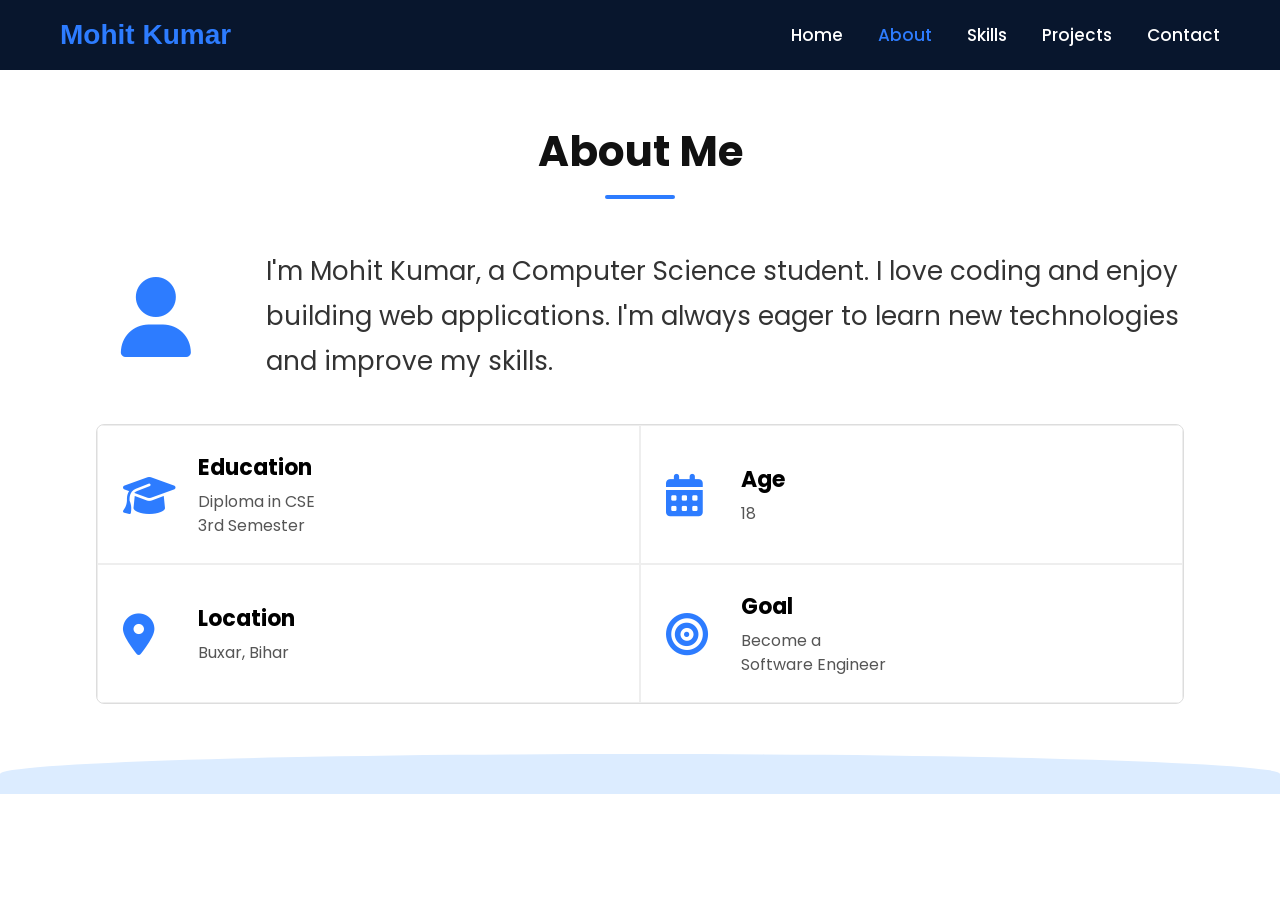
<file: indexport/about.html>
<!DOCTYPE html>
<html lang="en">
<head>
    <meta charset="UTF-8">
    <meta name="viewport" content="width=device-width, initial-scale=1.0">
    <title>About Me</title>

    <link rel="stylesheet" href="portabout.css">

    <link rel="stylesheet"
    href="https://cdnjs.cloudflare.com/ajax/libs/font-awesome/6.6.0/css/all.min.css">
</head>

<body>

 
    <nav class="navbar">

        <div class="logo">
            <h2>Mohit Kumar</h2>
        </div>

        <ul class="nav-links">

            <li><a href="index.html">Home</a></li>

            <li><a href="about.html" class="active">About</a></li>

            <li><a href="skills.html">Skills</a></li>

            <li><a href="project.html">Projects</a></li>

            <li><a href="contact.html">Contact</a></li>

        </ul>

    </nav>

    

    <section class="about">

        <h1>About Me</h1>

        <div class="line"></div>

        

        <div class="about-top">

            <div class="about-icon">

                <i class="fa-solid fa-user"></i>

            </div>

            <div class="about-text">

                <p>
                    I'm Mohit Kumar, a Computer Science student.
                    I love coding and enjoy building web applications.
                    I'm always eager to learn new technologies and improve
                    my skills.
                </p>

            </div>

        </div>


    

        <div class="info-box">

 
            <div class="box">

                <i class="fa-solid fa-graduation-cap"></i>

                <div>

                    <h3>Education</h3>

                    <p>Diploma in CSE</p>

                    <p>3rd Semester</p>

                </div>

            </div>


          

            <div class="box">

                <i class="fa-solid fa-calendar-days"></i>

                <div>

                    <h3>Age</h3>

                    <p>18</p>

                </div>

            </div>


           

            <div class="box">

                <i class="fa-solid fa-location-dot"></i>

                <div>

                    <h3>Location</h3>

                    <p>Buxar, Bihar</p>

                </div>

            </div>


           

            <div class="box">

                <i class="fa-solid fa-bullseye"></i>

                <div>

                    <h3>Goal</h3>

                    <p>Become a</p>

                    <p>Software Engineer</p>

                </div>

            </div>

        </div>

    </section>

    <div class="wave"></div>

</body>
</html>
</file>
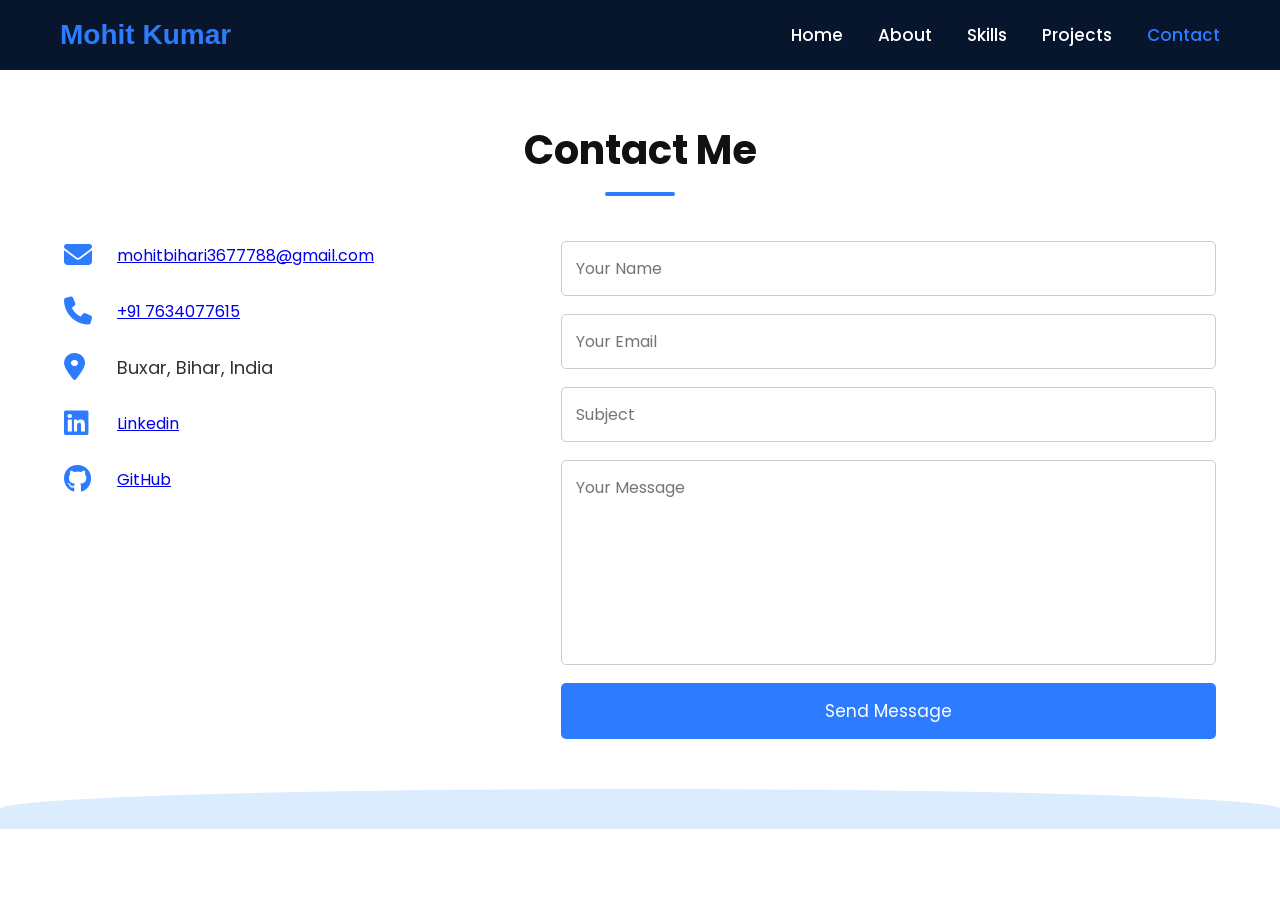
<file: indexport/contact.html>
<!DOCTYPE html>
<html lang="en">
<head>
    <meta charset="UTF-8">
    <meta name="viewport" content="width=device-width, initial-scale=1.0">
    <title>Contact</title>

    <link rel="stylesheet" href="portcontact.css">

    <link rel="stylesheet"
    href="https://cdnjs.cloudflare.com/ajax/libs/font-awesome/6.6.0/css/all.min.css">
</head>

<body>
 
<script>contact.js</script>
<nav class="navbar">

    <div class="logo">
        <h2>Mohit Kumar</h2>
    </div>

    <ul class="nav-links">

        <li><a href="index.html">Home</a></li>

        <li><a href="about.html">About</a></li>

        <li><a href="skills.html">Skills</a></li>

        <li><a href="project.html">Projects</a></li>

        <li><a href="contact.html" class="active">Contact</a></li>

    </ul>

</nav>

 

<section class="contact">

    <h1>Contact Me</h1>

    <div class="line"></div>

    <div class="contact-container">
 

        <div class="contact-info">

            <div class="info">

                <i class="fa-solid fa-envelope"></i>

                <a href="mailto:mohitbihari3677788@gmail.com">mohitbihari3677788@gmail.com</a>  

            </div>

            <div class="info">

                <i class="fa-solid fa-phone"></i>

                 <a href="tel:+917634077615">+91 7634077615</a>
            </div>

            <div class="info">

                <i class="fa-solid fa-location-dot"></i>

                <span>Buxar, Bihar, India</span>

            </div>

            <div class="info">

                <i class="fa-brands fa-linkedin"></i>

                <a href="https://www.linkedin.com/in/mohit-kumar-b5941940b"  target="_blank">Linkedin</a>

            </div>

            <div class="info">

                <i class="fa-brands fa-github"></i>

                 <a href="https://github.com/Mohitkumar413"> GitHub</a>

            </div>

        </div>

         

        <div class="contact-form">

            <form>

                <input type="text" placeholder="Your Name" required>

                <input type="email" placeholder="Your Email" required>

                <input type="text" placeholder="Subject" required>

                <textarea rows="7" placeholder="Your Message" required></textarea>

                <button type="submit">Send Message</button>

            </form>

        </div>

    </div>

</section>

<div class="wave"></div>

</body>
</html>
</file>
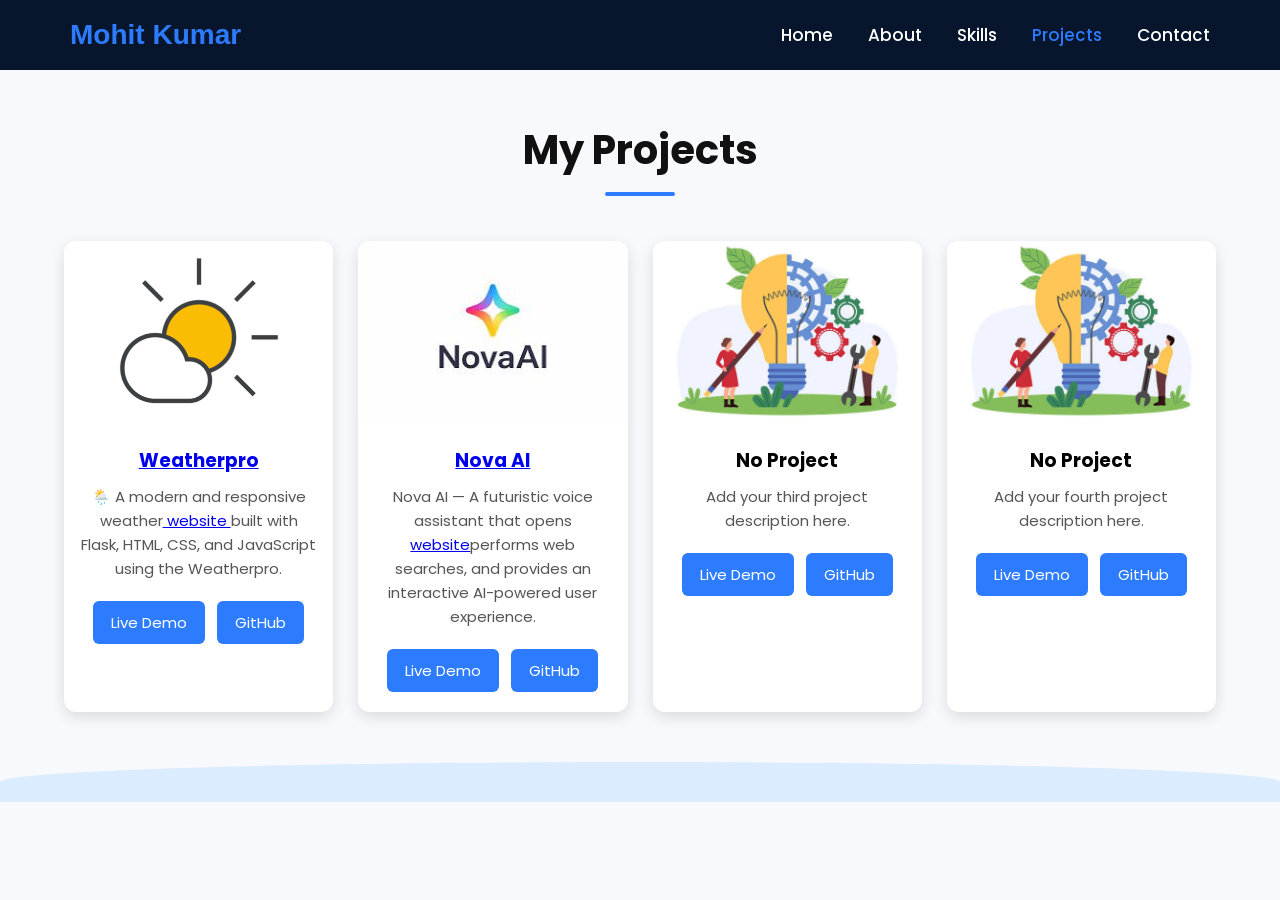
<file: indexport/project.html>
<!DOCTYPE html>
<html lang="en">
<head>
    <meta charset="UTF-8">
    <meta name="viewport" content="width=device-width, initial-scale=1.0">
    <title>Projects</title>

    <link rel="stylesheet" href="portproject.css">

    <link rel="stylesheet"
    href="https://cdnjs.cloudflare.com/ajax/libs/font-awesome/6.6.0/css/all.min.css">
</head>
<body>

 
<nav class="navbar">

    <div class="logo">
        <h2>Mohit Kumar</h2>
    </div>

    <ul>

        <li><a href="index.html">Home</a></li>

        <li><a href="about.html">About</a></li>

        <li><a href="skills.html">Skills</a></li>

        <li><a href="project.html" class="active">Projects</a></li>

        <li><a href="contact.html">Contact</a></li>

    </ul>

</nav>

 

<section class="projects">

    <h1>My Projects</h1>

    <div class="line"></div>

    <div class="project-container">
 

        <div class="card">

            <img src="wwather.png" alt="Project">

            <h3><a href="https://weatherpro-cmvf.onrender.com/">Weatherpro </a></h3>

            <p>
                🌦️ A modern and responsive weather<a href="https://weatherpro-cmvf.onrender.com/".> website </a>built with Flask, HTML, CSS, and JavaScript using the Weatherpro.
             </p>

            <div class="btns">

                <a href="#" target="_blank">Live Demo</a>

                <a href="https://github.com/Mohitkumar413/weatherpro.git">GitHub</a>

            </div>

        </div>


        

        <div class="card">

           <img src="novaai.jpeg"alt="Project">

            <h3><a href="https://novaai22.netlify.app/" > Nova AI </a></h3>

            <p>
               Nova AI — A futuristic voice assistant that opens <a href="https://novaai22.netlify.app/" >website</a>performs web searches, and provides an interactive AI-powered user experience.

             </p>

            <div class="btns">

                <a href="#">Live Demo</a>

                <a href="https://github.com/Mohitkumar413/NOVA-AI.git">GitHub</a>

            </div>

        </div>

 

        <div class="card">

            <img src="noproject.jpeg" alt="Project">

            <h3> No Project</h3>

            <p>
                Add your third project description here.
            </p>

            <div class="btns">

                <a href="#">Live Demo</a>

                <a href="#">GitHub</a>

            </div>

        </div>

 

        <div class="card">

            <img src="noproject.jpeg" alt="Project">

            <h3> No Project  </h3>

            <p>
                Add your fourth project description here.
            </p>

            <div class="btns">

                <a href="#">Live Demo</a>

                <a href="#">GitHub</a>

            </div>

        </div>

    </div>

</section>

<div class="wave"></div>

</body>
</html>
</file>
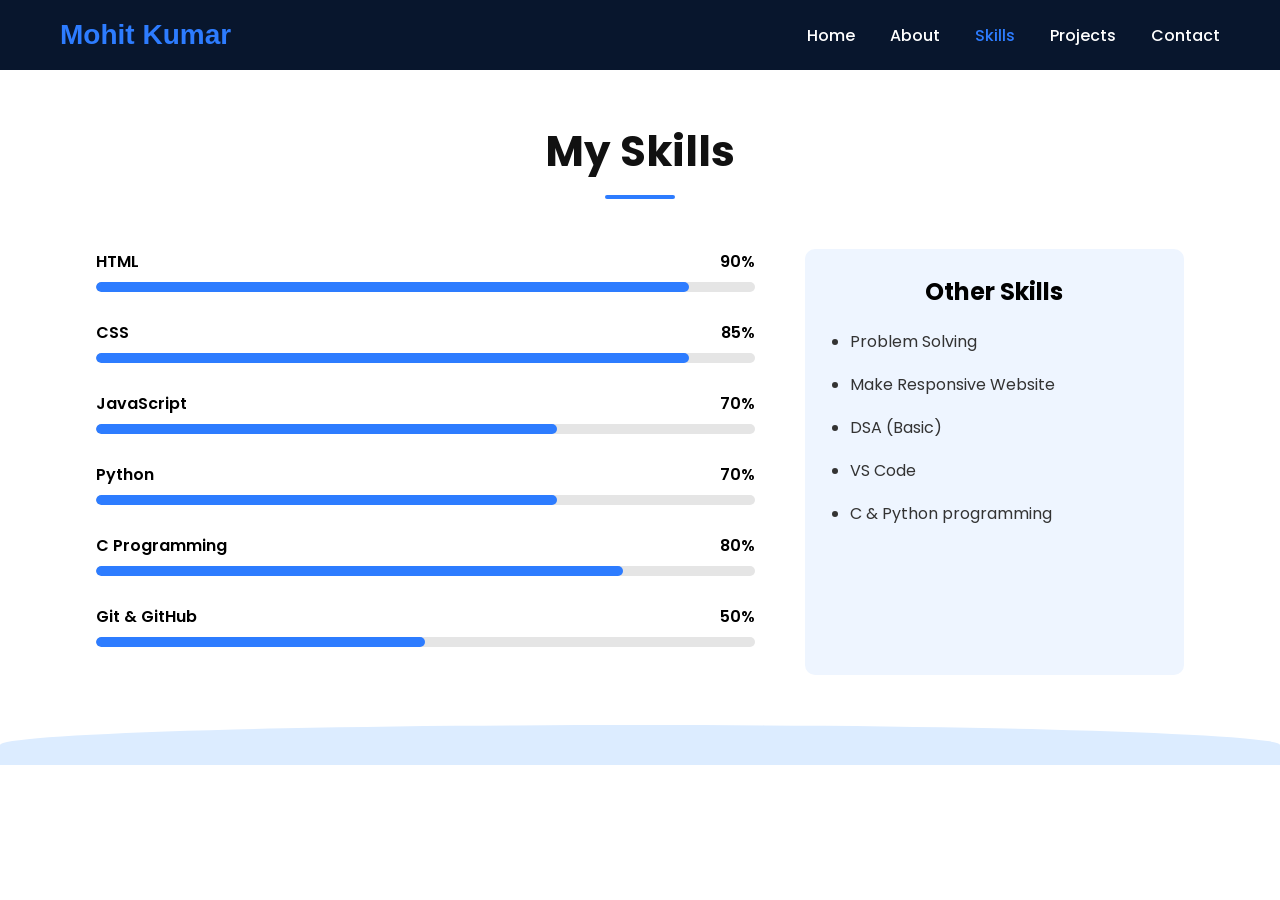
<file: indexport/skills.html>
<!DOCTYPE html>
<html lang="en">
<head>
<meta charset="UTF-8">
<meta name="viewport" content="width=device-width, initial-scale=1.0">

<title>Skills</title>

<link rel="stylesheet" href="portskill.css">

<link rel="stylesheet"
href="https://cdnjs.cloudflare.com/ajax/libs/font-awesome/6.6.0/css/all.min.css">

</head>

<body>

 

<nav class="navbar">

<div class="logo">
<h2>Mohit Kumar</h2>
</div>

<ul>

<li><a href="index.html">Home</a></li>

<li><a href="about.html">About</a></li>

<li><a href="skills.html" class="active">Skills</a></li>

<li><a href="project.html">Projects</a></li>

<li><a href="contact.html">Contact</a></li>

</ul>

</nav>


 

<section class="skills">

<h1>My Skills</h1>

<div class="line"></div>

<div class="skills-container">

<!-- Left -->

<div class="skill-left">

<div class="skill">

<div class="info">
<span>HTML</span>
<span>90%</span>
</div>

<div class="bar">
<div class="html"></div>
</div>

</div>


<div class="skill">

<div class="info">
<span>CSS</span>
<span>85%</span>
</div>

<div class="bar">
<div class="css"></div>
</div>

</div>


<div class="skill">

<div class="info">
<span>JavaScript</span>
<span>70%</span>
</div>

<div class="bar">
<div class="js"></div>
</div>

</div>


<div class="skill">

<div class="info">
<span>Python</span>
<span>70%</span>
</div>

<div class="bar">
<div class="python"></div>
</div>

</div>


<div class="skill">

<div class="info">
<span>C Programming</span>
<span>80%</span>
</div>

<div class="bar">
<div class="c"></div>
</div>

</div>


<div class="skill">

<div class="info">
<span>Git & GitHub</span>
<span>50%</span>
</div>

<div class="bar">
<div class="git"></div>
</div>

</div>

</div>


 

<div class="other-skills">

<h2>Other Skills</h2>

<ul>

<li>Problem Solving</li>

<li>Make Responsive Website</li>

<li>DSA (Basic)</li>

<li>VS Code</li>

<li>C & Python programming</li>

</ul>

</div>

</div>

</section>

<div class="wave"></div>

</body>
</html>
</file>
<file: indexport/portabout.css>
@import url('https://fonts.googleapis.com/css2?family=Poppins:wght@300;400;500;600;700&display=swap');

*{
    margin:0;
    padding:0;
    box-sizing:border-box;
    font-family:'Poppins',sans-serif;
}

body{
    background:#fff;
}
 

.navbar{
    width:100%;
    height:70px;
    background:#08162d;
    display:flex;
    justify-content:space-between;
    align-items:center;
    padding:0 60px;
}

.logo h2{
    color:#2d7cff;
    font-size:28px;
    font-family: 'Lucida Sans', 'Lucida Sans Regular', 'Lucida Grande', 'Lucida Sans Unicode', Geneva, Verdana, sans-serif;
}

.nav-links{
    display:flex;
    list-style:none;
    font-weight: 500;
}

.nav-links li{
    margin-left:35px;
}

.nav-links li a{
    color:#fff;
    text-decoration:none;
    transition:.3s;
    font-size:17px;
}

.nav-links li a:hover,
.nav-links li a.active{
    color:#2d7cff;
}


 

.about{
    width:85%;
    margin:50px auto;
}

.about h1{
    text-align:center;
    font-size:42px;
    color:#111;
}

.line{
    width:70px;
    height:4px;
    background:#2d7cff;
    margin:12px auto 50px;
    border-radius:10px;
}



.about-top{
    display:flex;
    align-items:center;
    gap:50px;
    margin-bottom:40px;
}

.about-icon{
    width:120px;
    display:flex;
    justify-content:center;
}

.about-icon i{
    font-size:80px;
    color:#2d7cff;
}

.about-text{
    flex:1;
}

.about-text p{
    font-size:26px;
    line-height:45px;
    color:#333;
}
 
.info-box{
    border:1px solid #ddd;
    border-radius:8px;
    display:grid;
    grid-template-columns:repeat(2,1fr);
    overflow:hidden;
}

.box{
    display:flex;
    align-items:center;
    gap:20px;
    padding:25px;
    border:1px solid #eee;
    transition:.3s;
}

.box:hover{
    background:#f8fbff;
}

.box i{
    font-size:42px;
    color:#2d7cff;
    min-width:55px;
}

.box h3{
    font-size:22px;
    margin-bottom:6px;
}

.box p{
    color:#555;
    line-height:24px;
}
.wave{
    width:100%;
    height:40px;
    background:#dcecff;
    border-radius:100% 100% 0 0;
}

.about{
    animation: fadeUp 1.1s ease;
}

@keyframes fadeUp{

    0%{
        opacity:0;
        transform:translateY(50px);
    }

    100%{
        opacity:1;
        transform:translateY(0);
    }

}
 
 
 
@media (max-width: 992px){

    .navbar{
        padding:15px 30px;
        flex-direction:column;
        height:auto;
    }

    .nav-links{
        margin-top:15px;
        flex-wrap:wrap;
        justify-content:center;
    }

    .nav-links li{
        margin:10px 15px;
    }

    .about{
        width:90%;
    }

    .about-top{
        flex-direction:column;
        text-align:center;
        gap:20px;
    }

    .about-icon{
        width:100%;
    }

    .about-text p{
        font-size:20px;
        line-height:35px;
    }

    .info-box{
        grid-template-columns:1fr;
    }

    .box{
        width:100%;
    }

}


@media (max-width:768px){

    .logo h2{
        font-size:24px;
    }

    .navbar{
        padding:15px;
    }

    .nav-links li{
        margin:8px 10px;
    }

    .nav-links li a{
        font-size:16px;
    }

    .about h1{
        font-size:34px;
    }

    .about-icon i{
        font-size:60px;
    }

    .about-text p{
        font-size:17px;
        line-height:30px;
    }

    .box{
        flex-direction:column;
        text-align:center;
        padding:20px;
    }

    .box i{
        font-size:35px;
        margin-bottom:10px;
    }

}


@media (max-width:480px){

    .navbar{
        padding:10px;
    }

    .logo h2{
        font-size:22px;
    }

    .nav-links{
        flex-direction:column;
        align-items:center;
    }

    .nav-links li{
        margin:8px 0;
    }

    .about{
        width:95%;
        margin:30px auto;
    }

    .about h1{
        font-size:28px;
    }

    .line{
        width:60px;
    }

    .about-text p{
        font-size:15px;
        line-height:26px;
    }

    .box h3{
        font-size:18px;
    }

    .box p{
        font-size:14px;
    }

}
</file>
<file: indexport/portcontact.css>
/* Google Font */
@import url('https://fonts.googleapis.com/css2?family=Poppins:wght@300;400;500;600;700&display=swap');

*{
    margin:0;
    padding:0;
    box-sizing:border-box;
    font-family:'Poppins',sans-serif;
}

body{
    background:#fff;
}

 

.navbar{
    width:100%;
    height:70px;
    background:#08162d;
    display:flex;
    justify-content:space-between;
    align-items:center;
    padding:0 60px;
}

.logo h2{
    color:#2d7cff;
    font-size:28px;
    font-family: 'Lucida Sans', 'Lucida Sans Regular', 'Lucida Grande', 'Lucida Sans Unicode', Geneva, Verdana, sans-serif;
}

.nav-links{
    display:flex;
    list-style:none;
    font-weight: 500;
}

.nav-links li{
    margin-left:35px;
}

.nav-links li a{
    color:#fff;
    text-decoration:none;
    font-size:17px;
    transition:0.3s;
}

.nav-links li a:hover,
.nav-links li a.active{
    color:#2d7cff;
}

.contact{
    width:90%;
    margin:50px auto;
}

.contact h1{
    text-align:center;
    font-size:40px;
    color:#111;
}

.line{
    width:70px;
    height:4px;
    background:#2d7cff;
    margin:12px auto 45px;
    border-radius:20px;
}

.contact-container{
    display:flex;
    justify-content:space-between;
    gap:60px;
}

/* Left Side */

.contact-info{
    width:40%;
}

.info{
    display:flex;
    align-items:center;
    margin-bottom:28px;
}

.info i{
    font-size:28px;
    color:#2d7cff;
    margin-right:18px;
    width:35px;
}

.info span{
    font-size:18px;
    color:#333;
}

/* Right Side */

.contact-form{
    width:60%;
}

.contact-form form{
    display:flex;
    flex-direction:column;
}

.contact-form input,
.contact-form textarea{
    width:100%;
    padding:14px;
    margin-bottom:18px;
    border:1px solid #ccc;
    border-radius:5px;
    outline:none;
    font-size:16px;
}

.contact-form input:focus,
.contact-form textarea:focus{
    border-color:#2d7cff;
}

.contact-form textarea{
    resize:none;
}

.contact-form button{
    padding:15px;
    background:#2d7cff;
    color:#fff;
    border:none;
    border-radius:5px;
    cursor:pointer;
    font-size:17px;
    transition:.3s;
}

.contact-form button:hover{
    background:#0d58dd;
}
.wave{
    width:100%;
    height:40px;
    background:#dcecff;
    border-radius:100% 100% 0 0;
}


.contact{
    animation: fadeUp 1.1s ease;
}

@keyframes fadeUp{

    0%{
        opacity:0;
        transform:translateY(50px);
    }

    100%{
        opacity:1;
        transform:translateY(0);
    }

}
 


@media(max-width:992px){

    .navbar{
        flex-direction:column;
        height:auto;
        padding:20px;
    }

    .nav-links{
        margin-top:15px;
        flex-wrap:wrap;
        justify-content:center;
    }

    .nav-links li{
        margin:10px 15px;
    }

    .contact-container{
        flex-direction:column;
    }

    .contact-info,
    .contact-form{
        width:100%;
    }

}

@media(max-width:768px){

    .contact{
        width:95%;
    }

    .contact h1{
        font-size:32px;
    }

    .logo h2{
        font-size:24px;
    }

    .nav-links li{
        margin:8px;
    }

    .info span{
        font-size:16px;
    }

}

@media(max-width:480px){

    .navbar{
        padding:15px;
    }

    .nav-links{
        flex-direction:column;
        align-items:center;
    }

    .nav-links li{
        margin:8px 0;
    }

    .contact h1{
        font-size:28px;
    }

    .line{
        width:55px;
    }

    .info{
        flex-wrap:wrap;
    }

    .info i{
        font-size:22px;
    }

    .info span{
        font-size:14px;
    }

    .contact-form input,
    .contact-form textarea{
        font-size:14px;
    }

    .contact-form button{
        font-size:15px;
    }

}
</file>
<file: indexport/portproject.css>
@import url('https://fonts.googleapis.com/css2?family=Poppins:wght@300;400;500;600;700&display=swap');

*{
    margin:0;
    padding:0;
    box-sizing:border-box;
    font-family:'Poppins',sans-serif;
}

body{
    background:#f8f9fc;
}
 

.navbar{
    width:100%;
    height:70px;
    background:#08162d;
    display:flex;
    justify-content:space-between;
    align-items:center;
    padding:0 70px;
}

.logo h2{
    color:#2d7cff;
    font-size:28px;
    font-family: 'Lucida Sans', 'Lucida Sans Regular', 'Lucida Grande', 'Lucida Sans Unicode', Geneva, Verdana, sans-serif;
    
}

.navbar ul{
    display:flex;
    list-style:none;
    font-weight: 500;
}

.navbar ul li{
    margin-left:35px;
}

.navbar ul li a{
    color:#fff;
    text-decoration:none;
    transition:.3s;
    font-size:17px;
}

.navbar ul li a:hover,
.navbar ul li a.active{
    color:#2d7cff;
}

 

.projects{
    width:90%;
    margin:50px auto;
}

.projects h1{
    text-align:center;
    font-size:40px;
    color:#111;
}

.line{
    width:70px;
    height:4px;
    background:#2d7cff;
    margin:12px auto 45px;
    border-radius:10px;
}

.project-container{
    display:grid;
    grid-template-columns:repeat(4,1fr);
    gap:25px;
}

.card{
    background:#fff;
    border-radius:12px;
    overflow:hidden;
    box-shadow:0 5px 15px rgba(0,0,0,.12);
    transition:.4s;
    padding-bottom:20px;
}

.card:hover{
    transform:translateY(-10px);
    box-shadow:0 10px 25px rgba(0,0,0,.2);
}

.card img{
    width:100%;
    height:180px;
    object-fit:cover;
}

.card h3{
    text-align:center;
    margin:18px 0 10px;
}

.card p{
    text-align:center;
    color:#555;
    padding:0 15px;
    font-size:15px;
    line-height:24px;
}

.btns{
    display:flex;
    justify-content:center;
    gap:12px;
    margin-top:20px;
}

.btns a{
    text-decoration:none;
    background:#2d7cff;
    color:#fff;
    padding:10px 18px;
    border-radius:6px;
    transition:.3s;
    font-size:15px;
}

.btns a:hover{
    background:#0f4ed6;
}

.wave{
    width:100%;
    height:40px;
    background:#dcecff;
    border-radius:100% 100% 0 0;
}


.projects{
    animation: fadeUp 1.1s ease;
}

@keyframes fadeUp{

    0%{
        opacity:0;
        transform:translateY(50px);
    }

    100%{
        opacity:1;
        transform:translateY(0);
    }

}

 

/*================ RESPONSIVE ================*/

@media(max-width:1200px){

.project-container{
    grid-template-columns:repeat(2,1fr);
}

}

@media(max-width:768px){

.navbar{
    flex-direction:column;
    height:auto;
    padding:20px;
}

.navbar ul{
    margin-top:15px;
    flex-wrap:wrap;
    justify-content:center;
}

.navbar ul li{
    margin:10px 15px;
}

.projects{
    width:95%;
}

.project-container{
    grid-template-columns:1fr;
}

.projects h1{
    font-size:34px;
}

.card img{
    height:220px;
}

}

@media(max-width:480px){

.logo h2{
    font-size:22px;
}

.navbar ul{
    flex-direction:column;
    align-items:center;
}

.navbar ul li{
    margin:8px 0;
}

.projects h1{
    font-size:28px;
}

.btns{
    flex-direction:column;
    align-items:center;
}

.btns a{
    width:80%;
    text-align:center;
}

.card img{
    height:180px;
}

}
</file>
<file: indexport/portskill.css>
/* Google Font */
@import url('https://fonts.googleapis.com/css2?family=Poppins:wght@300;400;500;600;700&display=swap');

*{
    margin:0;
    padding:0;
    box-sizing:border-box;
    font-family:'Poppins',sans-serif;
}

body{
    background:#ffffff;
}

 

.navbar{
    width:100%;
    height:70px;
    background:#08162d;
    display:flex;
    justify-content:space-between;
    align-items:center;
    padding:0 60px;
}

.logo h2{
    color:#2d7cff;
    font-size:28px;
    font-family: 'Lucida Sans', 'Lucida Sans Regular', 'Lucida Grande', 'Lucida Sans Unicode', Geneva, Verdana, sans-serif;
}

.navbar ul{
    display:flex;
    list-style:none;
    font-weight: 500;
}

.navbar ul li{
    margin-left:35px;
}

.navbar ul li a{
    color:#fff;
    text-decoration:none;
    transition:.3s;
}

.navbar ul li a:hover,
.navbar ul li a.active{
    color:#2d7cff;
}

 

.skills{
    width:85%;
    margin:50px auto;
}

.skills h1{
    text-align:center;
    font-size:42px;
    color:#111;
}

.line{
    width:70px;
    height:4px;
    background:#2d7cff;
    margin:12px auto 50px;
    border-radius:10px;
}

.skills-container{
    display:flex;
    justify-content:space-between;
    gap:50px;
}

.skill-left{
    flex:2;
}

.skill{
    margin-bottom:28px;
}

.info{
    display:flex;
    justify-content:space-between;
    margin-bottom:8px;
    font-weight:600;
}

.bar{
    width:100%;
    height:10px;
    background:#e5e5e5;
    border-radius:20px;
    overflow:hidden;
}

.bar div{
    height:100%;
    background:#2d7cff;
    border-radius:20px;
}

.html{
    width:90%;
}

.css{
    width:90%;
}

.js{
    width:70%;
}

.python{
    width:70%;
}

.c{
    width:80%;
}

.git{
    width:50%;
}

 
.other-skills{
    flex:1;
    background:#eef5ff;
    padding:25px;
    border-radius:10px;
}

.other-skills h2{
    margin-bottom:20px;
    text-align:center;
}

.other-skills ul{
    padding-left:20px;
}

.other-skills li{
    margin:18px 0;
    color:#333;
}
 

.skill:hover .bar div{
    filter:brightness(1.2);
    transition:.3s;
}

.other-skills:hover{
    box-shadow:0 8px 20px rgba(0,0,0,.15);
    transition:.3s;
}
.wave{
    width:100%;
    height:40px;
    background:#dcecff;
    border-radius:100% 100% 0 0;
}


.skill{
    animation: fadeUp 1.1s ease;
}

@keyframes fadeUp{

    0%{
        opacity:0;
        transform:translateY(50px);
    }

    100%{
        opacity:1;
        transform:translateY(0);
    }

}
 
 

@media(max-width:992px){

.navbar{
    flex-direction:column;
    height:auto;
    padding:20px;
}

.navbar ul{
    margin-top:15px;
    flex-wrap:wrap;
    justify-content:center;
}

.navbar ul li{
    margin:10px 15px;
}

.skills-container{
    flex-direction:column;
}

.other-skills{
    width:100%;
}

}

@media(max-width:768px){

.skills{
    width:92%;
}

.skills h1{
    font-size:34px;
}

.navbar{
    padding:15px;
}

.logo h2{
    font-size:24px;
}

.navbar ul li{
    margin:8px;
}

.info{
    font-size:15px;
}

.other-skills h2{
    font-size:22px;
}

}

@media(max-width:480px){

.navbar ul{
    flex-direction:column;
    align-items:center;
}

.skills h1{
    font-size:28px;
}

.line{
    width:55px;
}

.info{
    font-size:14px;
}

.other-skills{
    padding:18px;
}

.other-skills li{
    font-size:14px;
}

}
</file>
